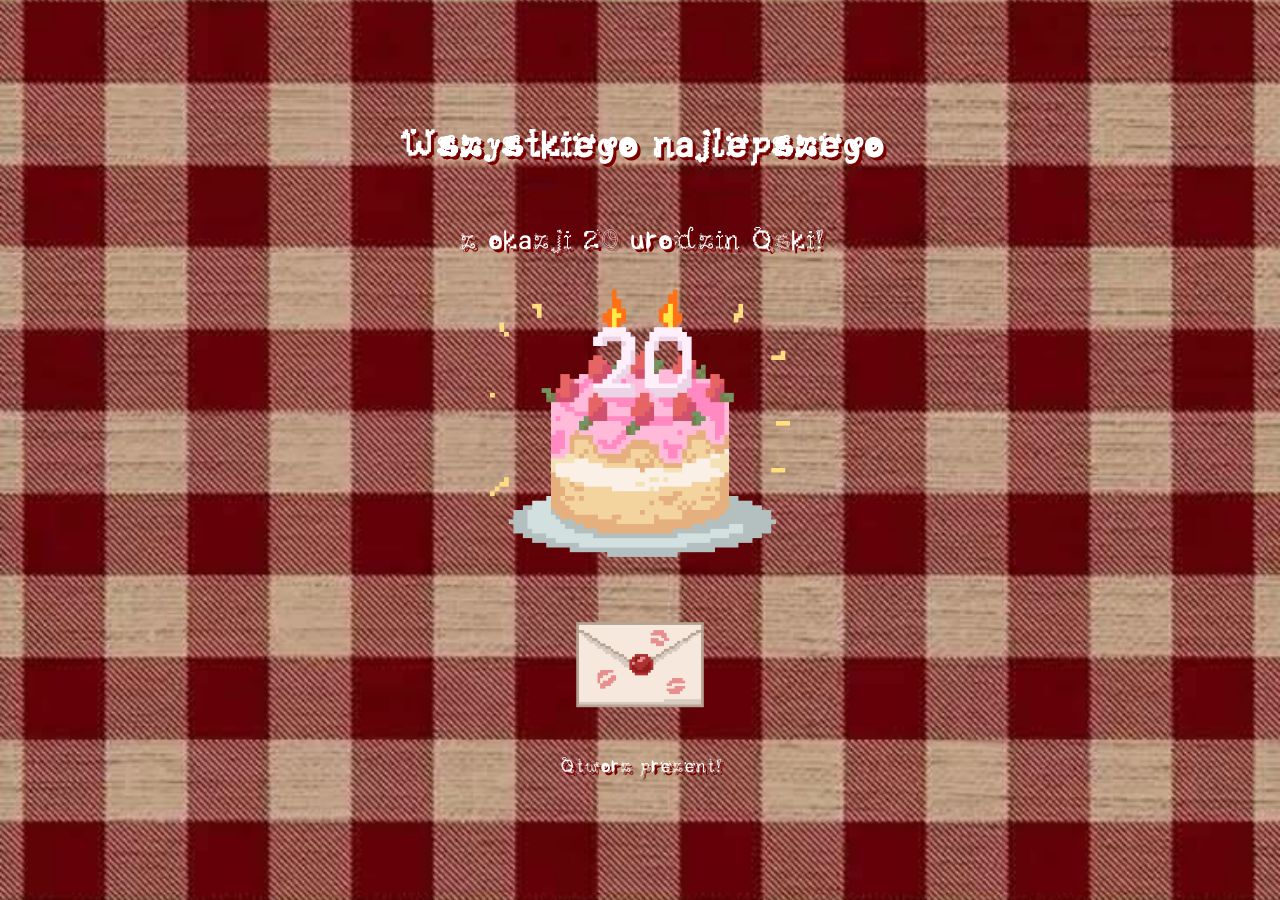
<file: index.html>
<meta charset="UTF-8">
    <meta name="viewport" content="width=device-width, initial-scale=1.0">
    <title>20 urodziny ❤️</title>
    <link rel="stylesheet" href="css/style.css">
</head>

<body class="landing-page">
    <h1 class="birthday-title">
        Wszystkiego najlepszego
    </h1>

    <p class="subtitle">
        z okazji 20 urodzin Oski!
    </p>

    <img src="images/tort.gif" alt="Tort urodzinowy" class="cake">

    <div class="button-container">

        <img
            src="images/Button.png"
            alt="Otwórz prezent!"
            class="envelope"
            onclick="location.href='opening.html'"
        >

        <p class="open-text">Otworz prezent!</p>

    </div>

</body>
</html>
</file>
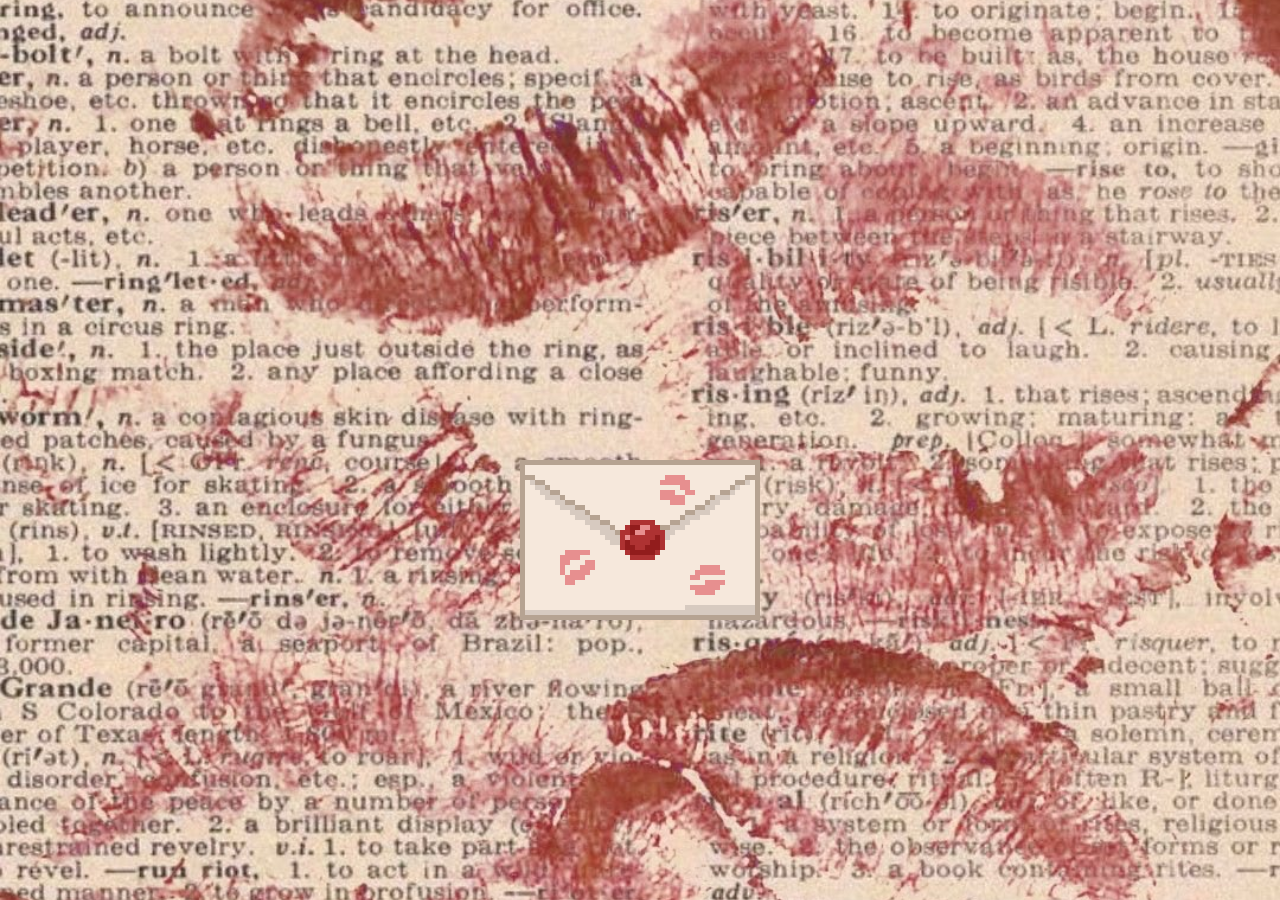
<file: opening.html>
<meta charset="UTF-8">
    <meta name="viewport" content="width=device-width, initial-scale=1.0">
    <title>opening the gift!!</title>
    <link rel="stylesheet" href="css/style.css">
</head>

<body class="opening-page">

    <div class="envelope-container">

        <img src="images/envelope/letter-back.png"
            id="back"
            class="back">

        <img src="images/envelope/scroll.png"
            id="letter"
            class="letter">

        <img src="images/envelope/front-open.png"
            id ="frontOpen" 
            class="front-open"> 
        
        <img src="images/envelope/front-closed.png" 
            id="frontClosed"
            class="front-closed"
            onclick="openEnvelope()">
        
    </div>

    <script>

    function openEnvelope(){

        const back = document.getElementById("back");
        const letter = document.getElementById("letter");
        const frontOpen = document.getElementById("frontOpen");
        const frontClosed = document.getElementById("frontClosed");
        const paperSound = document.getElementById("paperSound");

        frontClosed.style.display = "none";
        frontOpen.style.display = "block";
        back.style.display = "block";
        letter.style.display = "block";
        
        setTimeout(() => {

            paperSound.currentTime = 0;
            paperSound.play();
            
            letter.classList.add("show");

        }, 2);

        letter.classList.add("clickable");
        letter.onclick = function(){

        location.href = "wishes.html";

    }

    }

    </script>

    <audio id="paperSound">
        <source src="sound/paper.mp3" type="audio/mpeg">
    </audio>

</body>
</html>
</file>
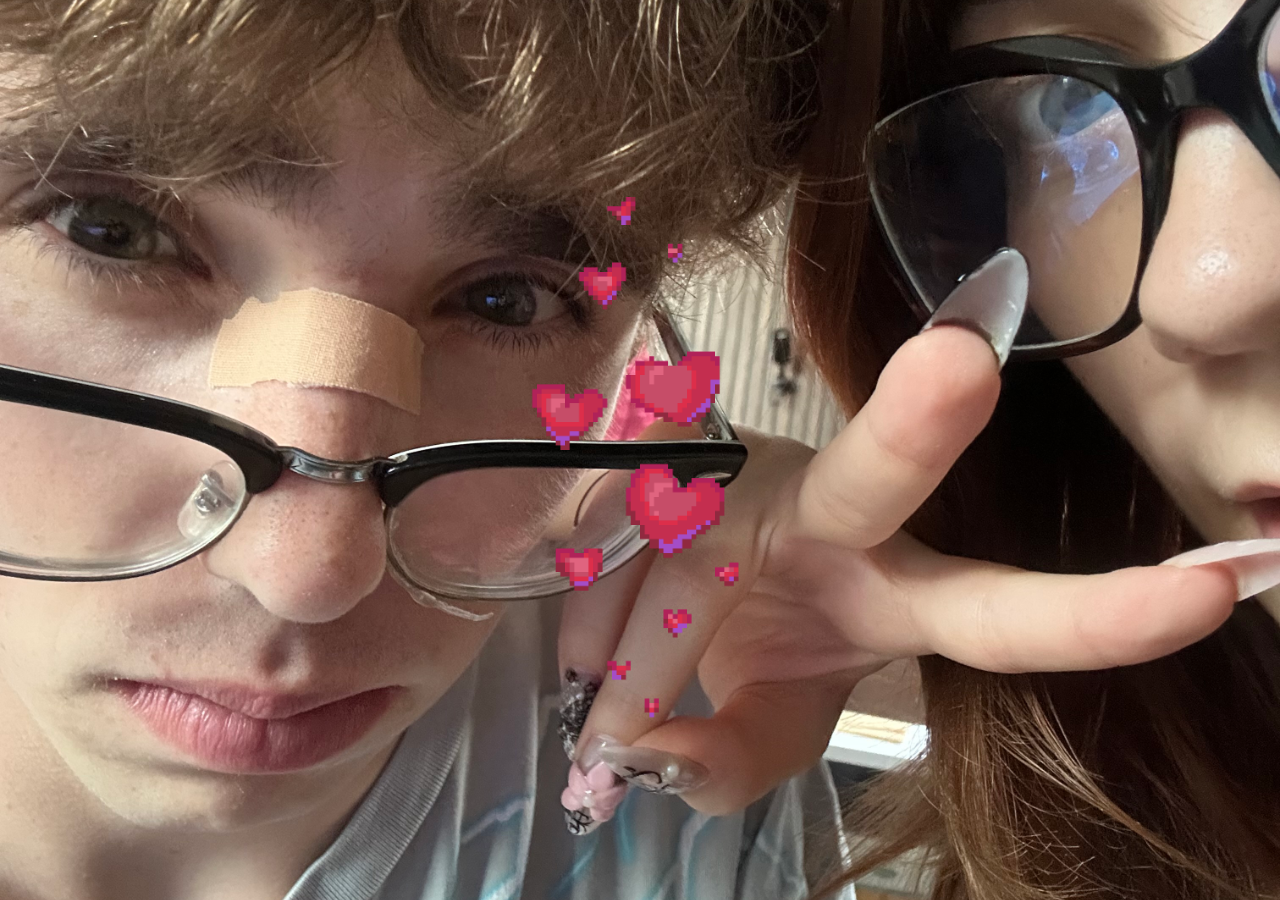
<file: photo.html>
<meta charset="UTF-8">
    <meta name="viewport" content="width=device-width, initial-scale=1.0">
    <title>kocham cie!!</title>
    <link rel="stylesheet" href="css/style.css">
</head>

<body class="photo-page">

    <img src="images/Hearts.gif" alt="Serduszka" class="hearts">

    <audio id="music" loop>
        <source src="sound/sleepyhead.mp3" type="audio/mpeg">
    </audio>

    <script>

        const music = document.getElementById("music");

        document.body.addEventListener("click", () => {
            music.currentTime = 80;
            music.play();
        }, { once: true });
    
    </script>
        
</body>

</html>
</file>
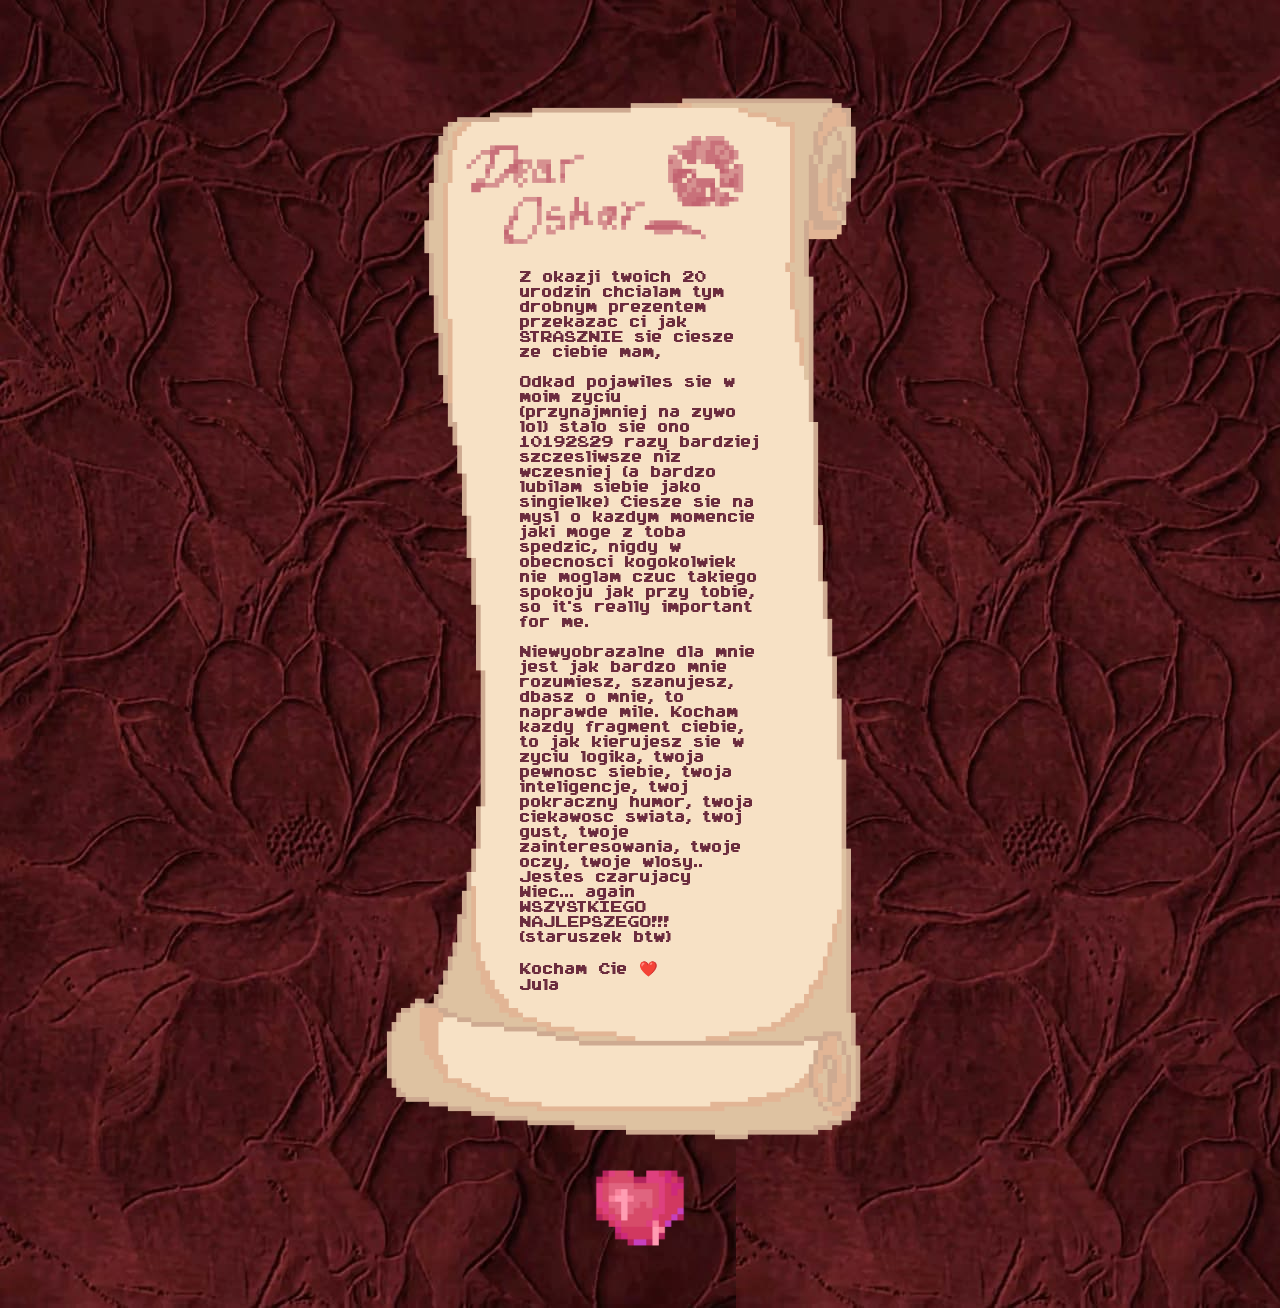
<file: wishes.html>
<!DOCTYPE html>
<html lang="pl">
<head>
    <meta charset="UTF-8">
    <meta name="viewport" content="width=device-width, initial-scale=1.0">
    <title>życzenia :3</title>
    <link rel="stylesheet" href="css/style.css">
</head>

<body class="letter-page">
    

    <div class="letter-container">
        
        <img src="images/letter.png" alt="List" class="scroll">

        <div class="letter-text">
            <p>
                Z okazji twoich 20 urodzin chcialam 
                tym drobnym prezentem przekazac ci 
                jak STRASZNIE sie ciesze  ze ciebie mam,
            </p>

            <p>
                Odkad pojawiles sie w moim zyciu 
                (przynajmniej na zywo lol) stalo 
                sie ono 10192829  razy bardziej 
                szczesliwsze niz wczesniej (a bardzo 
                lubilam siebie jako singielke) 
                Ciesze sie na mysl o kazdym momencie 
                jaki moge z toba spedzic, nigdy 
                w obecnosci kogokolwiek nie moglam 
                czuc takiego spokoju jak przy tobie, 
                so it's really important for me.
            </p>

            <p>
                Niewyobrazalne dla mnie jest jak 
                bardzo mnie rozumiesz, szanujesz,
                dbasz o mnie, to naprawde mile. 
                Kocham kazdy fragment ciebie, to jak 
                kierujesz sie w zyciu logika, twoja 
                pewnosc siebie, twoja inteligencje, twoj pokraczny humor, 
                twoja ciekawosc swiata, twoj gust, 
                twoje zainteresowania, twoje oczy,
                twoje wlosy.. Jestes czarujacy <br>
                Wiec... again 
                WSZYSTKIEGO NAJLEPSZEGO!!! (staruszek btw)
            </p>

            <p class="signature">
                Kocham Cie ❤️<br>
                Jula
            </p>
        </div>

    </div>

    <img
        src="images/HeartButton.png"
        class="heart-button"
        onclick="location.href='photo.html'"
    >

    <audio id="music" autoplay loop>
        <source src="sound/sleepyhead.mp3" type="audio/mpeg">
    </audio>

    <script>

        const music = document.getElementById("music");

        document.body.addEventListener("click", () => {

            music.play();

        }, { once: true });

    </script>

</body>
</html>
</file>
<file: css/style.css>
@font-face {
    font-family: "Birthday";
    src: url("../fonts/ARCADEPI.TTF");
}

@font-face {
    font-family: "Freaky";
    src: url("../fonts/FreakyFont.otf");
}

.birthday-title {
    font-family: "Freaky", cursive;
    font-size: 40px;
    color: #fff;
    text-shadow: 3px 3px 0 #7a0000;
}

.subtitle {
    font-family: "Freaky", cursive;
    font-size: 30px;
    color: #fff;
    text-shadow: 3px 3px 0 #7a0000;
}

.landing-page{
    margin: 0;
    min-height: 100vh;

    display: flex;
    flex-direction: column;
    justify-content: center;
    align-items: center; 

    font-family: Arial, sans-serif;
    text-align: center;

    background-image: url("../images/back.jpeg");
    background-size: cover;
    background-position: center;
    background-repeat: no-repeat;

    overflow: hidden;
}

.letter-page {
    margin: 0;
    min-height: 100vh;

    display: flex;
    flex-direction: column;
    justify-content: center;
    align-items: center; 

    font-family: Arial, sans-serif;
    text-align: center;

    background-image: url("../images/letterback.jpeg");
    
}

.photo-page {
    margin: 0;
    min-height: 100vh;

    display: flex;
    flex-direction: column;
    justify-content: center;
    align-items: center;

    background-image: url("../images/us.jpeg");
    background-size: cover;
    background-position: 80%;
}

.hearts {
    width: 80%;
    max-width: 300px;
    height: auto;
}

h1{
    margin-top: 50px;
    margin-bottom: 30px;
}

.cake {
    width: 60%;
    max-width: 300px;
    height: auto;
}

.button-container{
    display: flex;
    flex-direction: column;
    align-items: center;

}

.open-text {
    margin-top: 1px;
    margin-bottom: 50px;
    font-size: 20px;
    font-family: "Freaky", cursive;
    color: #fff;
    text-shadow: 3px 3px 0 #7a0000;
}

.envelope {
    width: 170px;
    cursor: pointer;
    animation:
        float 2.5s ease-in-out infinite 0s;
}

.thank-tittle {
    font-family: "Freaky", cursive;
    font-size: 40px;
    color: #fff;
    text-shadow: 3px 3px 0 #7a0000;
    margin-top: 100px;
}

.letter-container {
    position: relative;
    display: inline-block;
}

.scroll {
    width: 600px;
    display: block;
}

.letter-text{
    position: absolute;
    font-size: 15px;

    top: 22%;
    left: 30%;

    width: 40%;

    color: #6b2c3e;
    font-family: "Birthday", cursive;

    text-align: left;
}

.heart-button {
    width: 100px;
    cursor: pointer;
    margin-bottom: 50px;
    animation: heartbeat 1.8s infinite;
}

.opening-page{
    margin:0;

    height:100vh;

    display:flex;

    justify-content:center;

    align-items:center;

    background-image:url("../images/openback.jpeg");
    background-size:cover;
    background-position:center;

    overflow:hidden;
}

.envelope-container{

    position:relative;

    width:320px;

    height:250px;

    animation:
        popIn .6s ease-out,
        float 2.5s ease-in-out infinite .6s;

}

.back,
.letter,
.front-open,
.front-closed{

    position:absolute;

    width:100%;

    left:0;

    top:0;

}

.front-open{
    display: none;
}

.letter{
    display: none;
}

.letter.show{

    animation: pullLetter 1.3s ease forwards;

}

.letter.clickable{

    cursor:pointer;

}

@keyframes pullLetter{

    from{
        transform:translateY(0px);
    }

    to{
        transform:translateY(-200px);
    }
}

.back {
    display: none;
}

@keyframes popIn{

    0%{
        transform:scale(0);
        opacity:0;
    }

    70%{
        transform:scale(1.08);
        opacity:1;
    }

    100%{
        transform:scale(1);
    }

}

@keyframes float{

    0%{
        transform:translateY(0);
    }

    50%{
        transform:translateY(-8px);
    }

    100%{
        transform:translateY(0);
    }

}

@keyframes heartbeat {

    0% {
        transform: scale(1);
    }

    15% {
        transform: scale(1.12);
    }

    30% {
        transform: scale(1);
    }

    45% {
        transform: scale(1.08);
    }

    60% {
        transform: scale(1);
    }

}
</file>
